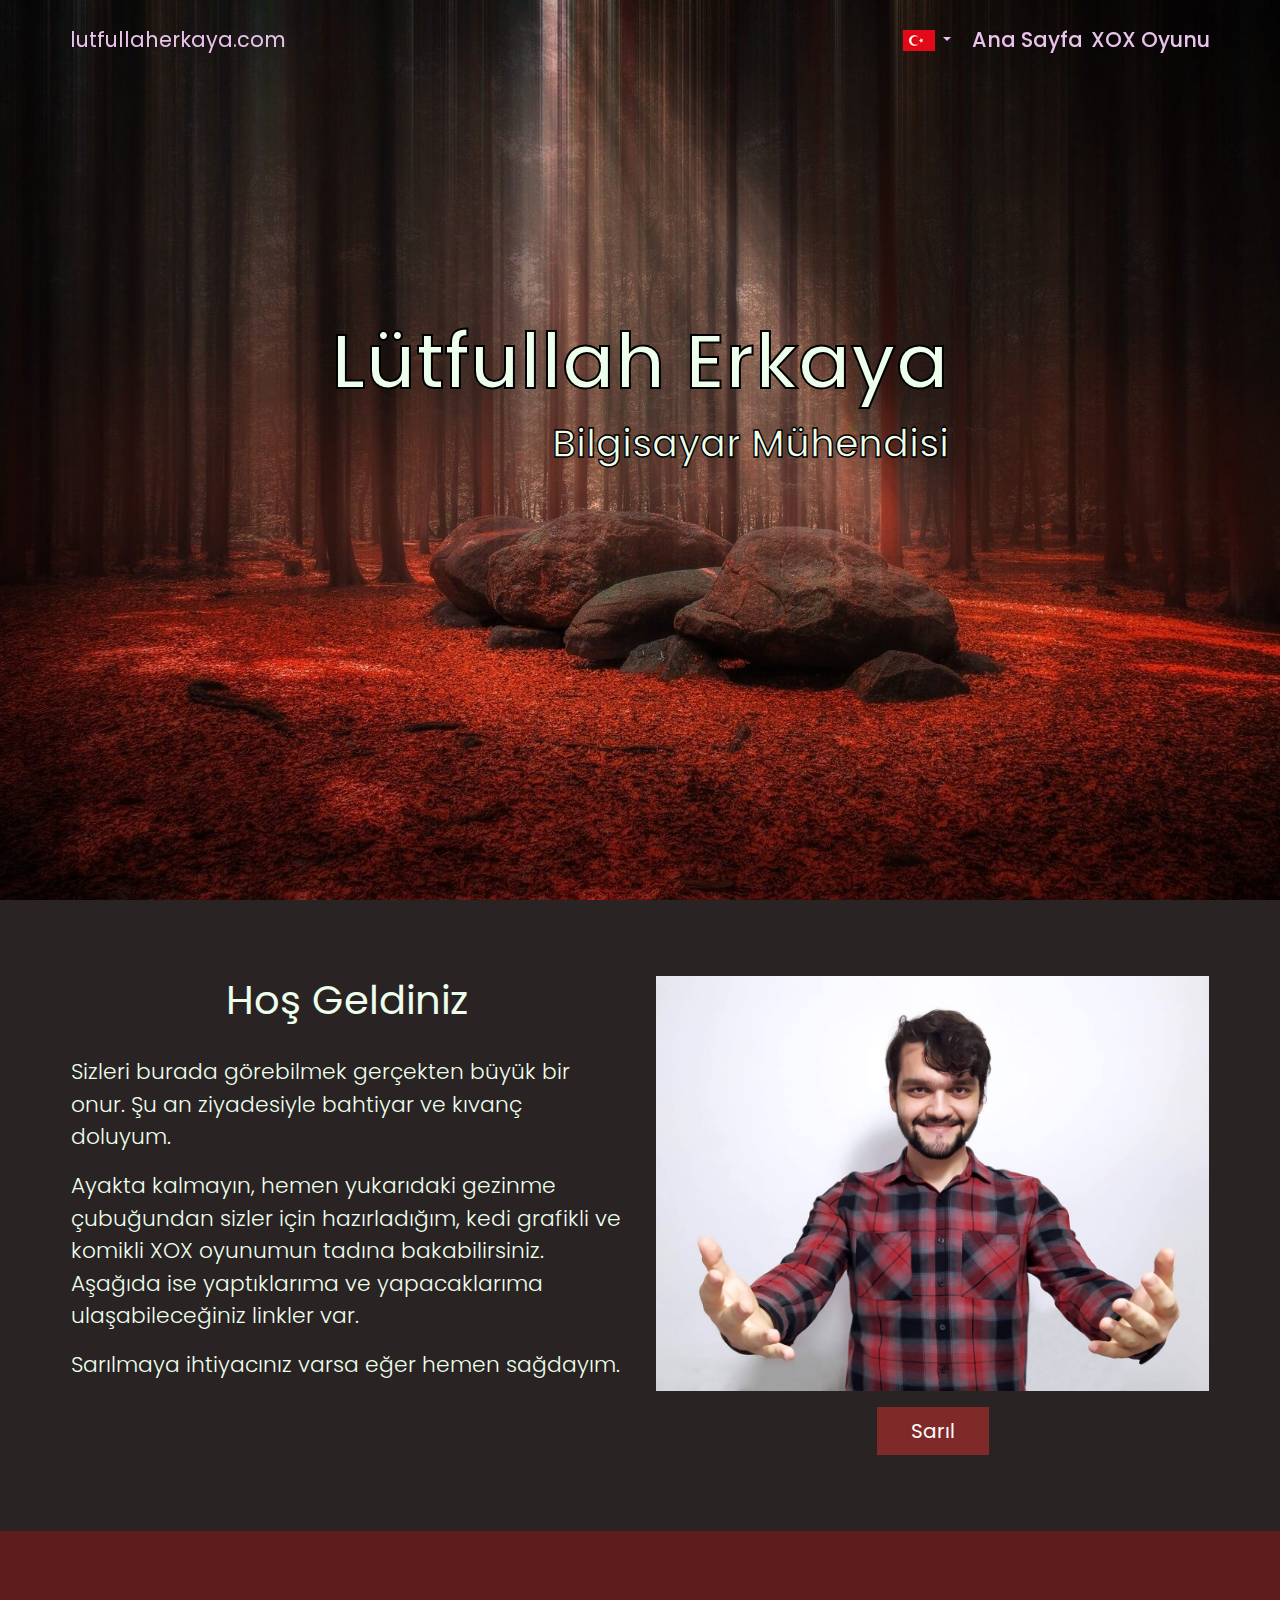
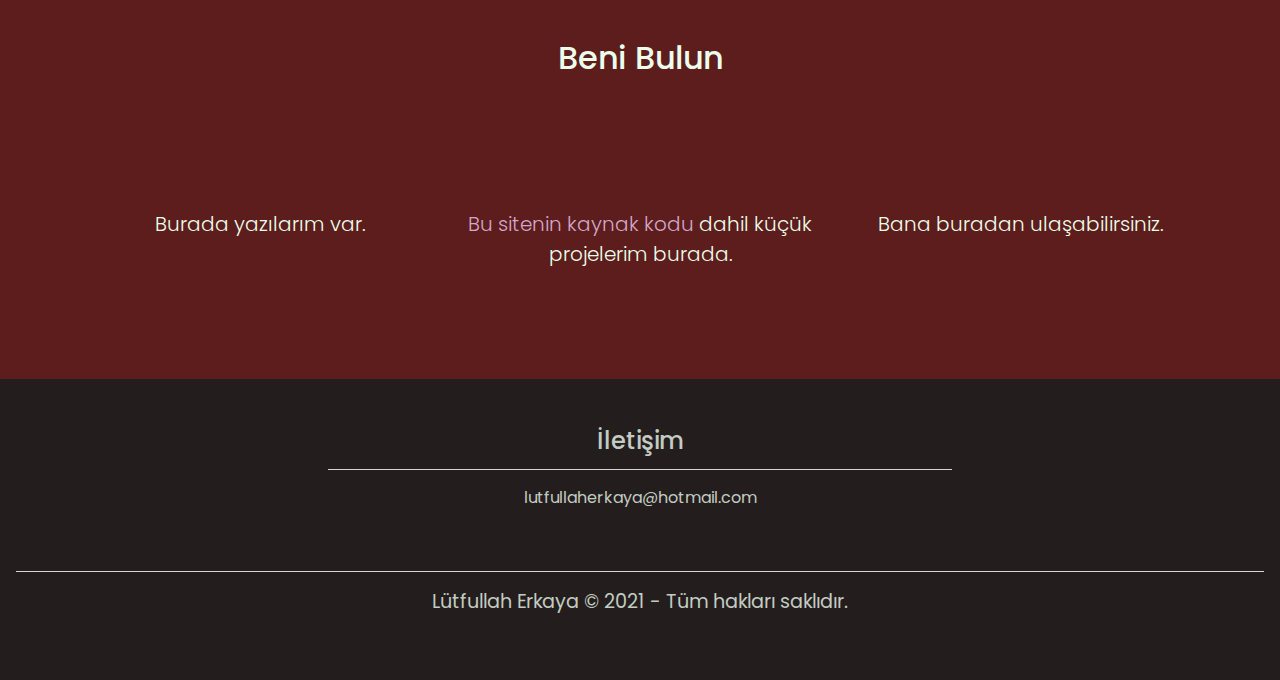
<file: index-eski.html>
<!DOCTYPE html>
<html lang="tr">

<head>
    <meta charset="utf-8">
    <meta content="width=device-width, initial-scale=1" name="viewport">
    <title data-tercume="anasayfatitle">Lütfullah Erkaya | Resmi Site</title>

    <link href="resimler/ikon/apple-touch-icon.png" rel="apple-touch-icon" sizes="180x180">
    <link href="resimler/ikon/favicon-32x32.png" rel="icon" sizes="32x32" type="image/png">
    <link href="resimler/ikon/favicon-16x16.png" rel="icon" sizes="16x16" type="image/png">
    <link href="resimler/ikon/favicon.ico" rel="shortcut icon">
    <meta content="#da532c" name="msapplication-TileColor">
    <meta content="ikon/browserconfig.xml" name="msapplication-config">
    <meta content="#ffffff" name="theme-color">

    <link href="sieses/bootstrap.min.css" rel="stylesheet">
    <script src="cavasikrip/jquery.min.js"></script>
    <script src="cavasikrip/bootstrap.min.js"></script>
    <script src="cavasikrip/fontawesome.js"></script>
    <script src="cavasikrip/sozluk_index.js"></script>
    <script src="cavasikrip/tercume.js"></script>

    <link href="sieses/genelstil.css" rel="stylesheet">
</head>


<body onload="giristeDilAyarla()">
<!-- gezinme çubuğu -->
<div id="gezinme-cubugu-yeri"></div>
<script>
    $(function () {
        $("#gezinme-cubugu-yeri").load("gezinme_cubugu.html");
    });

    window.onscroll = function () {
        scrollFunction()
    };

    function scrollFunction() {
        if (document.body.scrollTop > 300 || document.documentElement.scrollTop > 300) {
            document.getElementById("inen-navbar").style.top = "0";
        } else {
            document.getElementById("inen-navbar").style.top = "-300px";
        }
    }
</script>


<!-- lutfullah erkaya -->
<div class="girisss">
    <div class="container">
        <div class="row justify-content-center">
            <div class="giris-baslik-yazilar">
                <h1 class="" id="giris-baslik-isim">Lütfullah Erkaya</h1>
                <p data-tercume="bil_muh" id="giris-baslik-nam">Bilgisayar Mühendisi</p>
            </div>
        </div>

    </div>
</div>


<!--- yeni hos gelme -->
<div class="container-fluid index-container ">
    <div class="container hos-gelme-yeni px-0">
        <div class="row p">
            <div class="col-md-12 col-lg-6 hos-gelme-yeni-yazilar">
                <h2 data-tercume="hosgeldiniz">Hoş Geldiniz</h2>
                <br>
                <p class="lead" data-tercume="hosgeldiniz_p1">Sizleri burada görebilmek gerçekten büyük bir onur. Şu an
                    ziyadesiyle bahtiyar ve kıvanç doluyum.
                </p>
                <p class="lead" data-tercume="hosgeldiniz_p2">Ayakta kalmayın, hemen yukarıdaki gezinme çubuğundan
                    sizler için hazırladığım, kedi grafikli ve komikli XOX oyunumun tadına bakabilirsiniz. Aşağıda ise
                    yaptıklarıma ve yapacaklarıma ulaşabileceğiniz linkler var.
                </p>
                <p class="lead">
                    <span class="lead" data-tercume="hosgeldiniz_p3" id="le-konum-paragraf">Sarılmaya ihtiyacınız varsa eğer hemen </span><span
                        class="lead" data-tercume="hosgeldiniz_p3_asagi"
                        id="lutfullah-erkaya-konumu-asagi">aşağıdayım.</span><span class="lead"
                                                                                   data-tercume="hosgeldiniz_p3_sag"
                                                                                   id="lutfullah-erkaya-konumu-sag">sağdayım.</span>
                </p>
            </div>
            <div class="col-md-12 col-lg-6 text-center">

                <div class="saril-resimler pb-3">
                    <img alt="sarilirkenki foto" class="sarilirkene" id="sarilirkene" src="resimler/sarilirkene.jpg"/>
                    <img alt="sarilma oncesi foto" class="sarilma-oncesi" id="sarilmaOncesi"
                         src="resimler/sarilma-oncesi.jpg"/>

                </div>

                <div style="position: relative;">

                    <button class="btn btn-lg saril" id="saril-butonu" onclick="sarilmaDurumunuDegistir()"
                            type="button">
                        <span data-tercume="sarilbuton" id="saril-yazisi">Sarıl</span><span class="gizli"
                                                                                            data-tercume="yeterbuton"
                                                                                            id="yeter-yazisi">Yeter</span>
                    </button>
                    <span class="saril-sayisi gizli" id="saril-sayisi"> <span data-tercume="sarilmasayisi">Sarılma sayısı: </span><span
                            id="saril-sayisi-sayi">1</span></span>
                </div>


            </div>
        </div>
    </div>
</div>

<!--- beni bulun -->
<div class="container-fluid text-center pad-60px-top pad-30px-bottom">
    <h2 class="pt-lg-5" data-tercume="benibulun" id="bulbeni">Beni Bulun</h2>
    <div class="container pb-lg-5">
        <div class="row social">
            <div class="col-xs-12 col-sm-6 col-md-4">
                <a class="iletisim-linki" href="https://lutfullaherkaya.medium.com/"><i class="fab fa-medium-m"></i></a>
                <p class="lead" data-tercume="medium">Burada yazılarım var.</p>
            </div>
            <div class="col-xs-12 col-sm-6 col-md-4">
                <a class="iletisim-linki" href="https://github.com/lutfullaherkaya/"><i class="fab fa-github"></i></a>
                <p class="lead"><a class="link-rengi-normallestir"
                                   data-tercume="githublink" href="https://github.com/lutfullaherkaya/lutfullaherkaya.com">Bu sitenin kaynak
                    kodu</a><span data-tercume="github"> dahil küçük projelerim
                                        burada.</span></p>
            </div>
            <div class="col-md-4">

                <a class="iletisim-linki" href="https://www.linkedin.com/in/lutfullaherkaya/"><i
                        class="fab fa-linkedin"></i></a>
                <p class="lead" data-tercume="linkedin">Bana buradan ulaşabilirsiniz.</p>
            </div>
        </div>
    </div>
</div>


<!-- sayfa altligi -->
<div id="sayfa-altligi-yeri"></div>
<script>
    $(function () {
        $("#sayfa-altligi-yeri").load("sayfa_altligi.html");
    });
</script>


</body>

<script>
    let hicSarilmadik = true;
    let sariliyoruz = false;

    function sarilmaDurumunuDegistir() {
        if (sariliyoruz) {
            sariliyoruz = false;

            document.getElementById("sarilmaOncesi").className = "sarilma-oncesi visible";
            document.getElementById("saril-yazisi").className = "";
            document.getElementById("yeter-yazisi").className = "gizli";
        } else {
            sariliyoruz = true;
            if (hicSarilmadik) {
                hicSarilmadik = false;
                document.getElementById("saril-sayisi").className = "saril-sayisi";
            } else {
                document.getElementById("saril-sayisi-sayi").innerHTML =
                    (parseInt(document.getElementById("saril-sayisi-sayi").innerHTML) + 1).toString();
            }

            document.getElementById("sarilmaOncesi").className = "sarilma-oncesi hidden";
            document.getElementById("saril-yazisi").className = "gizli";
            document.getElementById("yeter-yazisi").className = "";

        }
    }

    function leKonumAyari(e) {
        let sagKonum = document.getElementById("lutfullah-erkaya-konumu-sag");
        let asagiKonum = document.getElementById("lutfullah-erkaya-konumu-asagi");
        if (e.matches) {
            sagKonum.className = "lead gizli";
            asagiKonum.className = "lead";
        } else {
            asagiKonum.className = "lead gizli";
            sagKonum.className = "lead";
        }

    }

    const mediaQuery = window.matchMedia("(max-width: 992px)");
    mediaQuery.addEventListener("change", leKonumAyari);
    leKonumAyari(mediaQuery);
</script>


</html>
</file>
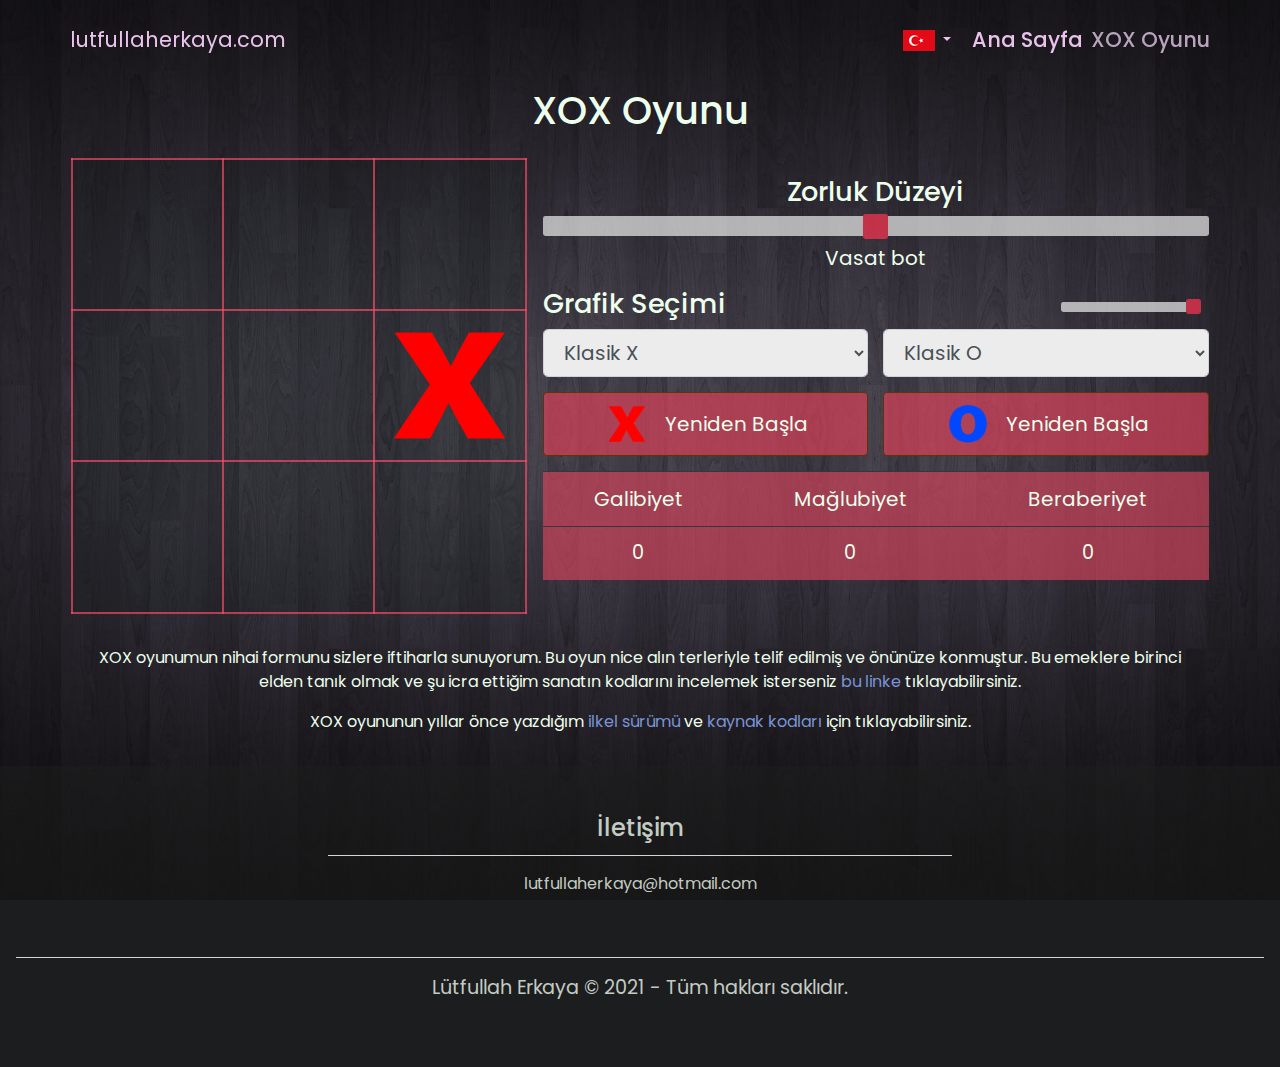
<file: xoxoyunu.html>
<!DOCTYPE html>
<html lang="tr">

<head>
    <meta charset="utf-8">
    <meta content="width=device-width, initial-scale=1" name="viewport">
    <title>Lütfullah Erkaya | XOX</title>

    <link href="resimler/ikon/apple-touch-icon.png" rel="apple-touch-icon" sizes="180x180">
    <link href="resimler/ikon/favicon-32x32.png" rel="icon" sizes="32x32" type="image/png">
    <link href="resimler/ikon/favicon-16x16.png" rel="icon" sizes="16x16" type="image/png">
    <link href="resimler/ikon/favicon.ico" rel="shortcut icon">
    <meta content="#da532c" name="msapplication-TileColor">
    <meta content="ikon/browserconfig.xml" name="msapplication-config">
    <meta content="#ffffff" name="theme-color">

    <link href="sieses/bootstrap.min.css" rel="stylesheet">
    <script src="cavasikrip/jquery.min.js"></script>
    <script src="cavasikrip/bootstrap.min.js"></script>
    <script src="cavasikrip/fontawesome.js"></script>

    <link href="sieses/genelstil.css" rel="stylesheet">
    <link href="sieses/xoxoyunustil.css" rel="stylesheet">
    <script defer src="cavasikrip/xox.js"></script>
    <script src="cavasikrip/sozluk_xoxoyunu.js"></script>
    <script src="cavasikrip/tercume.js"></script>

</head>

<body onload="giristeDilAyarla()">

<!-- gezinme çubuğu -->
<div id="gezinme-cubugu-yeri"></div>
<script>
    $(function () {
        $("#gezinme-cubugu-yeri").load("gezinme_cubugu.html");
    });
</script>


<!--- oyun -->
<div class="container-fluid xoxoyunu-container">
    <div class="container pad-0-bottom pad-0-left pad-0-right pad-0-top">
        <!-- baslik -->
        <div class="text-center hosgeldiniz pt-sm-0 pt-md-2" id="xox-baslik-div">
            <h1 class="xox-yazi " data-tercume="xox_oyunu" id="xox-baslik">XOX Oyunu</h1>
        </div>


        <div class="row justify-content-center">

            <!-- xox tablosu -->
            <div class="col-md-6 col-lg-5 pad-0-right-lg align-self-center" id="xox-tablosu">
                <div class="flash gizli"></div>
                <table class="xox_table" id="xox_table">
                    <tr class="xox_table_row">
                        <td class="xox-table-td"><img alt="xox oyunu hucre resmi" class="hucre bos hucre-animasyon-yok"
                                                      id="00"
                                                      onclick="oyun.oyuncu.tiklama(id)"
                                                      onmouseout="oyun.oyuncu.fareyiCekme(this, id);"
                                                      onmouseover="oyun.oyuncu.fareyiGezdirme(this, id);"
                                                      src="resimler/xoxoyunu/bos.png">
                        </td>
                        <td class="xox-table-td"><img alt="xox oyunu hucre resmi" class="hucre bos hucre-animasyon-yok"
                                                      id="01"
                                                      onclick="oyun.oyuncu.tiklama(id)"
                                                      onmouseout="oyun.oyuncu.fareyiCekme(this, id);"
                                                      onmouseover="oyun.oyuncu.fareyiGezdirme(this, id);"
                                                      src="resimler/xoxoyunu/bos.png">
                        </td>
                        <td class="xox-table-td"><img alt="xox oyunu hucre resmi" class="hucre bos hucre-animasyon-yok"
                                                      id="02"
                                                      onclick="oyun.oyuncu.tiklama(id)"
                                                      onmouseout="oyun.oyuncu.fareyiCekme(this, id);"
                                                      onmouseover="oyun.oyuncu.fareyiGezdirme(this, id);"
                                                      src="resimler/xoxoyunu/bos.png">
                        </td>
                    </tr>
                    <tr class="xox_table_row">
                        <td class="xox-table-td"><img alt="xox oyunu hucre resmi" class="hucre bos hucre-animasyon-yok"
                                                      id="10"
                                                      onclick="oyun.oyuncu.tiklama(id)"
                                                      onmouseout="oyun.oyuncu.fareyiCekme(this, id);"
                                                      onmouseover="oyun.oyuncu.fareyiGezdirme(this, id);"
                                                      src="resimler/xoxoyunu/bos.png">
                        </td>
                        <td class="xox-table-td"><img alt="xox oyunu hucre resmi" class="hucre bos hucre-animasyon-yok"
                                                      id="11"
                                                      onclick="oyun.oyuncu.tiklama(id)"
                                                      onmouseout="oyun.oyuncu.fareyiCekme(this, id);"
                                                      onmouseover="oyun.oyuncu.fareyiGezdirme(this, id);"
                                                      src="resimler/xoxoyunu/bos.png">
                        </td>
                        <td class="xox-table-td"><img alt="xox oyunu hucre resmi" class="hucre bos hucre-animasyon-yok"
                                                      id="12"
                                                      onclick="oyun.oyuncu.tiklama(id)"
                                                      onmouseout="oyun.oyuncu.fareyiCekme(this, id);"
                                                      onmouseover="oyun.oyuncu.fareyiGezdirme(this, id);"
                                                      src="resimler/xoxoyunu/bos.png">
                        </td>
                    </tr>
                    <tr class="xox_table_row">
                        <td class="xox-table-td"><img alt="xox oyunu hucre resmi" class="hucre bos hucre-animasyon-yok"
                                                      id="20"
                                                      onclick="oyun.oyuncu.tiklama(id)"
                                                      onmouseout="oyun.oyuncu.fareyiCekme(this, id);"
                                                      onmouseover="oyun.oyuncu.fareyiGezdirme(this, id);"
                                                      src="resimler/xoxoyunu/bos.png">
                        </td>
                        <td class="xox-table-td"><img alt="xox oyunu hucre resmi" class="hucre bos hucre-animasyon-yok"
                                                      id="21"
                                                      onclick="oyun.oyuncu.tiklama(id)"
                                                      onmouseout="oyun.oyuncu.fareyiCekme(this, id);"
                                                      onmouseover="oyun.oyuncu.fareyiGezdirme(this, id);"
                                                      src="resimler/xoxoyunu/bos.png">
                        </td>
                        <td class="xox-table-td"><img alt="xox oyunu hucre resmi" class="hucre bos hucre-animasyon-yok"
                                                      id="22"
                                                      onclick="oyun.oyuncu.tiklama(id)"
                                                      onmouseout="oyun.oyuncu.fareyiCekme(this, id);"
                                                      onmouseover="oyun.oyuncu.fareyiGezdirme(this, id);"
                                                      src="resimler/xoxoyunu/bos.png">
                        </td>

                    </tr>
                </table>
            </div>


            <!-- Sag panel -->
            <div class="col-md-6 col-lg-7  pl-sm-2 pl-md-0 align-self-center pt-sm-0 pt-md-3" id="xox-dashboard">

                <!-- zorluk duzeyi -->
                <div class="pad-15px-bottom">
                    <div class="text-center"><h4 class="xox-yazi" data-tercume="zorluk_duzeyi">Zorluk Düzeyi</h4></div>
                    <div class="slidecontainer">
                        <input class="slider" id="zorlukDuzeyiRange" max="100" min="0" type="range" value="50">
                    </div>
                    <div class="text-center"><p class="xox-yazi xox-zorluk-yazi m-0" data-tercume="zor40_55"
                                                id="zorlukDuzeyiYazi">Vasat bot</p></div>
                </div>

                <!-- grafik secimi -->
                <div class="pad-15px-bottom">
                    <div class=" xox-yazi grafikle-sesayari">
                        <h4 data-tercume="grafiksecimi" style="align-self: center;">Grafik Seçimi</h4>
                        <span class="ses-ayari pb-1" id="ses-ayari">
                            <i class="fa fa-volume-down mr-2" id="azses"></i>
                            <span class="slidecontainer">
                            <input class="ses-slider slider" id="sesRange" max="1" min="0" step="0.01" type="range"
                                   value="1">
                            </span>
                            <i class="fa fa-volume-up ml-2" id="cokses"></i>
                        </span>
                    </div>
                    <div class="wrapper padding-top-sifir ">
                        <div class="outer">
                            <div class="itemwrapper rightpad">
                                <!-- x grafigi sec -->
                                <select class="form-control form-control-lg" id="grafiklerx" name="grafikler"
                                        onchange="oyun.grafikDegistir('x')">
                                    <option class="xGrafikDegistir" data-tercume="klasikx" value="klasikx">Klasik X
                                    </option>
                                    <option class="xGrafikDegistir" data-tercume="diskokedi" value="diskokedi">Diskocu
                                        Kedi
                                    </option>
                                    <option class="xGrafikDegistir" data-tercume="halaykedi" value="halaykedi">Halay
                                        Çeken Kedi
                                    </option>
                                    <option class="xGrafikDegistir" data-tercume="biyiklikedi" value="biyiklikedi">
                                        Bıyıklı Kedi
                                    </option>
                                    <option class="xGrafikDegistir" data-tercume="aynalikedi" value="aynalikedi">Aynada
                                        Kedi
                                    </option>
                                    <option class="xGrafikDegistir" data-tercume="epilepsikopek" value="epilepsikopek">
                                        Epilepsi Köpek
                                    </option>
                                    <option class="xGrafikDegistir" data-tercume="danscibebek" value="danscibebek">
                                        Dansçı Bebek
                                    </option>
                                    <option class="xGrafikDegistir" data-tercume="mahzunkermit" value="mahzunkermit">
                                        Mahzun Kermit
                                    </option>
                                    <option class="xGrafikDegistir" data-tercume="polatalemdar" value="polatalemdar">
                                        Polat Alemdar
                                    </option>
                                    <option class="xGrafikDegistir" data-tercume="istebu" value="istebu">İşte bu
                                    </option>

                                </select>

                            </div>
                            <div class="itemwrapper leftpad">
                                <!-- o grafigi sec -->
                                <select class="form-control form-control-lg" id="grafiklero" name="grafikler"
                                        onchange="oyun.grafikDegistir('o')">
                                    <option class="oGrafikDegistir" data-tercume="klasiko" value="klasiko">Klasik O
                                    </option>
                                    <option class="oGrafikDegistir" data-tercume="diskokedi" value="diskokedi">Diskocu
                                        Kedi
                                    </option>
                                    <option class="oGrafikDegistir" data-tercume="halaykedi" value="halaykedi">Halay
                                        Çeken Kedi
                                    </option>
                                    <option class="oGrafikDegistir" data-tercume="biyiklikedi" value="biyiklikedi">
                                        Bıyıklı Kedi
                                    </option>
                                    <option class="oGrafikDegistir" data-tercume="aynalikedi" value="aynalikedi">Aynada
                                        Kedi
                                    </option>
                                    <option class="oGrafikDegistir" data-tercume="epilepsikopek" value="epilepsikopek">
                                        Epilepsi Köpek
                                    </option>
                                    <option class="oGrafikDegistir" data-tercume="danscibebek" value="danscibebek">
                                        Dansçı Bebek
                                    </option>
                                    <option class="oGrafikDegistir" data-tercume="mahzunkermit" value="mahzunkermit">
                                        Mahzun Kermit
                                    </option>
                                    <option class="oGrafikDegistir" data-tercume="polatalemdar" value="polatalemdar">
                                        Polat Alemdar
                                    </option>
                                    <option class="oGrafikDegistir" data-tercume="istebu" value="istebu">İşte bu
                                    </option>
                                </select>
                            </div>
                        </div>
                    </div>

                </div>

                <!-- yeniden baslama -->
                <div class="pad-15px-bottom">
                    <div class="wrapper padding-top-sifir">
                        <div class="outer">
                            <div class="itemwrapper rightpad">
                                <button class="btn btn-primary y-basla-btn" onclick="oyun.yenidenBaslat('x');"
                                        type="button">
                                    <div class="row justify-content-center y-basla-yazi-divde-dikortala">
                                        <table class="btn-img-table">
                                            <tr class="xox_table_row">
                                                <td class="btn-img-table-td"><img
                                                        alt="yeniden baslama butonu resmi"
                                                        class="btn-img-hucre btn-img-hucre-dashboard"
                                                        id="tekrarXButon" src="resimler/xoxoyunu/x.png">
                                                </td>
                                            </tr>

                                        </table>
                                        <span class="solpadding08rem xox-buton-yazi" data-tercume="yenidenbasla">Yeniden Başla</span>
                                    </div>

                                </button>

                            </div>
                            <div class="itemwrapper leftpad">
                                <button class="btn btn-primary y-basla-btn" onclick="oyun.yenidenBaslat('o')"
                                        type="button">
                                    <div class="row justify-content-center y-basla-yazi-divde-dikortala">
                                        <table class="btn-img-table">
                                            <tr class="xox_table_row">
                                                <td class="btn-img-table-td"><img
                                                        alt="yeniden baslama butonu resmi"
                                                        class="btn-img-hucre btn-img-hucre-dashboard"
                                                        id="tekrarOButon" src="resimler/xoxoyunu/o.png">
                                                </td>
                                            </tr>

                                        </table>
                                        <span class="solpadding08rem xox-buton-yazi" data-tercume="yenidenbasla">Yeniden Başla</span>
                                    </div>
                                </button>
                            </div>
                        </div>
                    </div>
                </div>


                <!-- skorlar -->
                <table class="table table-dark skor-tablosu" id="skor-buyuk">
                    <tbody>
                    <tr>
                        <td class="skor-yazi text-center xox-yazi" data-tercume="galibiyet">Galibiyet</td>
                        <td class="skor-yazi text-center xox-yazi" data-tercume="maglubiyet">Mağlubiyet</td>
                        <td class="skor-yazi text-center xox-yazi" data-tercume="beraberiyet">Beraberiyet</td>
                    </tr>
                    <tr>
                        <td class="skor-sayi text-center xox-yazi" id="skorGalibiyet">0</td>
                        <td class="skor-sayi text-center xox-yazi" id="skorMaglubiyet">0</td>
                        <td class="skor-sayi text-center xox-yazi" id="skorBeraberiyet">0</td>
                    </tr>
                    </tbody>
                </table>
                <table class="table table-dark skor-tablosu" id="skor-kucuk">
                    <tbody>
                    <tr>
                        <td class="skor-yazi text-center xox-yazi" data-tercume="galibiyet">Galibiyet</td>
                        <td class="skor-sayi text-center xox-yazi" id="skorGalibiyetKucuk">0</td>
                    </tr>
                    <tr>
                        <td class="skor-yazi text-center xox-yazi" data-tercume="maglubiyet">Mağlubiyet</td>
                        <td class="skor-sayi text-center xox-yazi" id="skorMaglubiyetKucuk">0</td>
                    </tr>
                    <tr>
                        <td class="skor-yazi text-center xox-yazi" data-tercume="beraberiyet">Beraberiyet</td>
                        <td class="skor-sayi text-center xox-yazi" id="skorBeraberiyetKucuk">0</td>
                    </tr>
                    </tbody>
                </table>
            </div>

        </div>
        <div class="col-12 text-center">
            <p><span data-tercume="sunus">XOX oyunumun nihai formunu sizlere iftiharla sunuyorum. Bu oyun nice alın terleriyle telif edilmiş ve önünüze konmuştur. Bu emeklere birinci elden tanık olmak ve şu icra ettiğim sanatın kodlarını incelemek isterseniz </span><a
                    class="xox-linkler" href="https://github.com/lutfullaherkaya/lutfullaherkaya.com"><span
                    data-tercume="bulinke">bu linke</span></a> <span
                    data-tercume="tiklayabilirsiniz">tıklayabilirsiniz.</span></p>
            <p><span data-tercume="yillaronce">XOX oyununun yıllar önce yazdığım </span><a class="xox-linkler"
                                                                                           data-tercume="ilkelsurum"
                                                                                           href="http://xoxoyunu.getenjoyment.net">ilkel
                sürümü</a><span data-tercume="ve"> ve </span><a
                    class="xox-linkler" data-tercume="kaynakkodlari"
                    href="https://github.com/lutfullaherkaya/xox-oyunu">kaynak kodları</a> <span
                    data-tercume="icintiklayabilirsiniz"> için tıklayabilirsiniz.</span>
            </p>
        </div>


    </div>

</div>


<!-- sayfa altligi -->
<div id="sayfa-altligi-yeri"></div>
<script>
    $(function () {
        $("#sayfa-altligi-yeri").load("sayfa_altligi.html");
    });
</script>

<!-- oyun bitis ekrani -->

<div class="winning-message" id="winningMessage">
    <div data-tercume="berabere" id="oyun-bitme-mesaji"></div>
    <div class="oyunbitmeekranibutonlar pad-30px-top" id="wrapper">
        <div class="outer">
            <div class="itemwrapper rightpad pl-3">
                <button class="btn btn-primary y-basla-btn" onclick="oyun.yenidenBaslat('x');" type="button">
                    <div class="row justify-content-center y-basla-yazi-divde-dikortala">
                        <table class="btn-img-table">
                            <tr class="xox_table_row">
                                <td class="btn-img-table-td"><img alt="yeniden baslama butonu resmi"
                                                                  class="btn-img-hucre" id="oyunBitisXButon"
                                                                  src="resimler/xoxoyunu/x.png"></td>
                            </tr>

                        </table>
                        <span class="solpadding08rem xox-buton-yazi" data-tercume="yenidenbasla">Yeniden Başla</span>
                    </div>

                </button>

            </div>
            <div class="itemwrapper leftpad pr-3">
                <button class="btn btn-primary y-basla-btn" onclick="oyun.yenidenBaslat('o')" type="button">
                    <div class="row justify-content-center y-basla-yazi-divde-dikortala">
                        <table class="btn-img-table">
                            <tr class="xox_table_row">
                                <td class="btn-img-table-td"><img alt="yeniden baslama butonu resmi"
                                                                  class="btn-img-hucre" id="oyunBitisOButon"
                                                                  src="resimler/xoxoyunu/o.png"></td>
                            </tr>

                        </table>
                        <span class="solpadding08rem xox-buton-yazi" data-tercume="yenidenbasla">Yeniden Başla</span>
                    </div>
                </button>
            </div>
        </div>
    </div>
</div>

</body>
</html>
</file>
<file: sieses/genelstil.css>
@import url('https://fonts.googleapis.com/css?family=Poppins:400,500,700');
@import url('https://fonts.googleapis.com/css2?family=Yanone+Kaffeesatz:wght@200;300;400;500;600;700&display=swap');

:root {
  --kenar-rengi: #fff9ef;

  --arkaplan-rengi: #4e4b4b;
  --konteynir-rengi: #252524ea;

  --giris-yazi-rengi: #EDFFEC;

  --yazi-rengi: #EDFFEC;
  --logo-ve-navbar-yazi-rengi: #eac2ec;
  
  --inen-navbar-rengi: #7f2928fb;

  --navbar-active-rengi: #b9a4bd;

  --sosyal-ikon-rengi: rgba(233, 195, 235, 0.85);

  --footer-arkaplan:#1f1f1dea;
  --footer-yazi-rengi: #c3ccc2;

  --saril-buton-rengi: #7f2928;
  --saril-buton-koyu: #5c1d1c;
  /*
  --kenar-rengi: #fff9ef;
  --arkaplan-rengi: #4e4b4b;
  --konteynir-rengi: #fff9ef;
  --yazi-rengi: #653206;

  --giris-plan:  #FFEFAE;
  --gezinme-cubugu-rengi: #FFEFAE;

  --footer-arkaplan: rgb(65, 32, 6);
  */
}


.gizli {
  display: none;
}

.pad-60px-top {
  padding-top: 60px !important;
}
.pad-60px-bottom {
  padding-bottom: 60px !important;
}
.pad-60px-left {
  padding-left: 60px !important;
}
.pad-60px-right {
  padding-right: 60px !important;
}
.pad-30px-top {
  padding-top: 30px !important;
}
.pad-30px-bottom {
  padding-bottom: 30px !important;
}
.pad-30px-left {
  padding-left: 30px !important;
}
.pad-30px-right {
  padding-right: 30px !important;
}
.pad-15px-top {
  padding-top: 15px !important;
}
.pad-15px-bottom {
  padding-bottom: 15px !important;
}
.pad-15px-left {
  padding-left: 15px !important;
}
.pad-15px-right {
  padding-right: 15px !important;
}
.pad-0-top {
  padding-top: 0 !important;
}
.pad-0-bottom {
  padding-bottom: 0 !important;
}
.pad-0-left {
  padding-left: 0 !important;
}
.pad-0-right {
  padding-right: 0 !important;
}
.pad-0-imp {
  padding: 0 !important;
}
.mar-0-imp {
  margin: 0 !important;
}

.dil-indiricisi {
  color: var(--logo-ve-navbar-yazi-rengi);
}



.nav-link, .logo {
  color: var(--logo-ve-navbar-yazi-rengi) !important;
}

.active {
  color: var(--navbar-active-rengi) !important;
}

.gizli {
  display: none;
}

.link-rengi-normallestir, .link-rengi-normallestir:hover, .link-rengi-normallestir:focus, .link-rengi-normallestir:active {
  color: var(--sosyal-ikon-rengi);
}

html, body {
  height: 100%;
  width: 100%;

  font-family: "Poppins", sans-serif;

  color: var(--yazi-rengi);

}
body {
  background-color: #5c1d1c;
  background-image: url("../resimler/wallhaven-4ylxyg.jpg");
  background-attachment: fixed;
  background-position: center;
  background-repeat: no-repeat;
  background-size: cover;
  
}
.girisss {
  height: calc(100vh - 80px);

}


.stroke-yok {
  -webkit-text-stroke-width: 0 !important;
}



.saril-resimler {
  position: relative;
  top: 0;
  left: 0;
}

.visible {
  visibility: visible;
  opacity: 1;
  transition: opacity 1s linear;
}
.hidden {
  visibility: hidden;
  opacity: 0;
  transition: visibility 0s 1s, opacity 1s linear;
}

.sarilma-oncesi {
  position: absolute;
  top: 0;
  left: 0;
  width: 100%;

}
.sarilirkene {
  position: relative;
  top: 0;
  left: 0;
  width: 100%;
}

.saril {
  border-radius: 0;
  background-color: var(--saril-buton-rengi);
  color: #FDFDFD;
  width: 7rem;
}
.saril:hover {
  background-color: var(--saril-buton-koyu);
}

.saril:focus {
  outline: none !important;
  box-shadow: none;
}

.saril-sayisi {
  margin: 0;
  position: absolute;
  top: 50%;
  -ms-transform: translateY(-50%);
  transform: translateY(-50%);
  padding-left: 10px;
}



.transparan-siyah-arka {
  background-color: rgba(39, 133, 63, 0.5);
}

.parallax {
  /* The image used */
  /* Set a specific height */
  background-image: url("../resimler/wallhaven-4gw97n.jpg");
  /* Create the parallax scrolling effect */
  background-attachment: fixed;
  background-position: center;
  background-repeat: no-repeat;
  background-size: cover;
}

.giris-baslik-yazilar {
  color: var(--giris-yazi-rengi);
}

.giris-baslik-yazilar p {
  -webkit-text-stroke-width: 1.4px;
  -webkit-text-stroke-color: black;
}

.giris-baslik-yazilar h1 {
  -webkit-text-stroke-width: 2px;
  -webkit-text-stroke-color: black;
}

.index-container, .yazilar-container {
  background-color: var(--konteynir-rengi);
  /*outline: 1px solid var(--kenar-rengi);*/
}

.asagi-padding-5-2 {
  padding-bottom: 5rem;
}

.yukari-padding-5-2, .yukari-padding-5 {
  padding-top: 5rem;
}

.yukari-padding-4 {
  padding-top: 4rem;
}
.asagi-padding-18 {
  padding-bottom: 1.8rem;
}


.navbar {
  height: 80px;
  /*outline: 1px solid var(--kenar-rengi);*/
}

.nav-link {
  font-size: 1.3rem;
  font-weight: 500;
  white-space: nowrap;
  padding-right: 0 !important;
  padding-left: 0.5rem;
}


.logo {
  font-size: 1.3rem;
  padding-left: 1rem;
}


.navbar-rengi {
  background-color: rgba(0, 0, 0, 0) !important;
}


#komik-video-butonu, #rastgele-video {
  margin: 0 auto;
  display: block;
}



.padding {
  padding-bottom: 2rem;
}


.iletisim-linki {
  font-size: 4.5em;
  padding: 3rem;

}

.socialresim-div {
  display: inline-block;
}

.fa-medium-m {
  color: var(--sosyal-ikon-rengi);
}

.fa-linkedin {
  color: var(--sosyal-ikon-rengi);
}

.fa-github {
  color: var(--sosyal-ikon-rengi);
}

.fa-linkedin:hover, .fa-github:hover, .fa-medium-m:hover {
  color: #d5d5d5;
}

.iletisim-linki:hover {
  color: #d5d5d5;
}

footer {
  background-color: var(--footer-arkaplan);
  color: var(--footer-yazi-rengi);
  padding-top: 2rem;
}

hr {
  border-top: 1px solid #d5d5d5;
}

hr.light {
  border-top: 1px solid #d5d5d5;
  width: 50%;
  margin-top: .8rem;
  margin-bottom: 1rem;
}

footer a {
  color: #d5d5d5;
}

hr.light-100 {
  border-top: 1px solid #d5d5d5;
  width: 100%;
  margin-top: .8rem;
  margin-bottom: 1rem;
}

.telif {
  font-size: 1.2em;
}



.giris-baslik-yazilar p, .giris-baslik-yazilar h1 {
  text-align: right;
  font-weight: 450;

}
.giris-baslik-yazilar h1 {
  font-size: 6vw;
}
.giris-baslik-yazilar p {
  font-size: 3vw;
}

.giris-baslik-yazilar {
  position: absolute;
  top: 35%;
}

.inlayn {
  display: inline-block;
}

.hos-gelme-yeni {
  padding-top: 60px;
  padding-bottom: 60px;
}

.hos-gelme-yeni h2 {
  font-weight:normal;
  font-size: 2.5rem;
  text-align: center;
}
.hos-gelme-yeni p, #lutfullah-erkaya-konumu-sag, #lutfullah-erkaya-konumu-asagi, #le-konum-paragraf {
  font-size: 1.36rem;
}


figure {
  position: relative;
  width: 100%;
  height: 60%;
  margin: 0!important;
}
.fixed-wrap {
  clip: rect(0, auto, auto, 0);
  position: absolute;
  top: 0;
  left: 0;
  width: 100%;
  height: 100%;
}
#fixed {
  background-image: url('../resimler/wallhaven-4ylxyg.jpg');
  position: fixed;
  display: block;
  top: 0;
  left: 0;
  width: 100%;
  height: 100%;
  background-size: cover;
  background-position: center center;
  -webkit-transform: translateZ(0);
          transform: translateZ(0);
  will-change: transform;
}


#inen-navbar {
  background-color: var(--inen-navbar-rengi) !important; /* Black background color */
  position: fixed; /* Make it stick/fixed */
  top: -100px; /* Hide the navbar 50 px outside of the top view */
  width: 100%; /* Full width */
  transition: top 0.8s; /* Transition effect when sliding down (and up) */
}




/* farkli cihaz boylarinda farkli boyutta divler elde etmek icin*/

/*---Media Queries --*/
@media (max-width: 1200px) {
  .hos-gelme-yeni h2 {
    font-size: 2.3rem;
  }
  .hos-gelme-yeni p, #lutfullah-erkaya-konumu-sag, #lutfullah-erkaya-konumu-asagi, #le-konum-paragraf {
    font-size: 1.13rem;
  }
}

@media (max-width: 992px) {
  .hos-gelme-yeni {
    text-align: center;
  }

  .hos-gelme-yeni p, #lutfullah-erkaya-konumu-sag, #lutfullah-erkaya-konumu-asagi, #le-konum-paragraf {
    font-size: 1.5rem;
  }
  .giris-isim h1 {
    font-size: 8vw ;
  }
  .giris-isim p {
    font-size: 4vw;
  }
  .giris-baslik-yazilar h1 {
    font-size: 9vw;
  }
  .giris-baslik-yazilar p {
    font-size: 4.5vw;
  }

}

@media (max-width: 768px) {

  .display-4 {
    font-size: 200%;
  }
  .girisss {
    height: 50vh;
  
  }
  .giris-isim {
    height:12vh;
  }
  .giris-arkaplan {
    height:12vh;
  }
  .giris-baslik-yazilar {
    position: absolute;
    top: 25%;
  }
  .giris-baslik-yazilar h1 {
    font-size: 10vw;
    
  }
  .giris-baslik-yazilar p {
    font-size: 6vw;
    
  }

  .hos-gelme-yeni {
    padding-top: 15px;
    padding-bottom: 15px;
    text-align: center;
  }
  .hos-gelme-yeni p, #lutfullah-erkaya-konumu-sag, #lutfullah-erkaya-konumu-asagi, #le-konum-paragraf {
    font-size: 1.3rem;
  }
}

@media (max-width: 576px) {
  .logo, .nav-link {
    font-family: 'Yanone Kaffeesatz', sans-serif;
    margin-top: 4px !important;
  }
  .dil-indiricisi {
    font-size: 0.7rem;
  }
  .bayrakk {
    width: 19px;
    height: 12px;
  }
  footer h4 {
    font-size: 25px !important;
  }
  footer p {
    font-size: 16px !important;
  }


  #saril-sayisi {
    font-size: 15px;
  }

  .display-4 {
    font-size: 160%;
  }
  .logo, .nav-link {
    font-size: 4.5vw;
  }
  .asagi-padding-5-2 {
    padding-bottom: 1.3rem;
  }
  .yukari-padding-5-2 {
    padding-top: 1.3rem;
  }
  .navbar {
    height: 65px;
  }
  .giris-baslik-yazilar p {
    -webkit-text-stroke-width: 1px;
    -webkit-text-stroke-color: black;
  }
  
  .giris-baslik-yazilar h1 {
    -webkit-text-stroke-width: 1.4px;
    -webkit-text-stroke-color: black;
  }

}
@media (max-width: 400px) {
  .social p {
    font-size: 16px;
  }
  #bulbeni {
    font-size: 25px;
  }
  .iletisim-linki {
    font-size: 22vw;
  }
  .hos-gelme-yeni h2 {
    font-size: 25px;
  }
  .hos-gelme-yeni p, #lutfullah-erkaya-konumu-sag, #lutfullah-erkaya-konumu-asagi, #le-konum-paragraf {
    font-size: 16px;
  }

  .giris-baslik-yazilar p {
    -webkit-text-stroke-width: 0.5px;
    -webkit-text-stroke-color: black;
  }
  
  .giris-baslik-yazilar h1 {
    -webkit-text-stroke-width: 1px;
    -webkit-text-stroke-color: black;
  }
  .navbar {
    height: 53px;
  }
}

@media (max-width: 360px) {
  .nav-link {
    white-space: normal ;
  }

}
@media (max-width: 280px) {
  .nav-link {
    white-space: normal ;
  }
  
}

/*--- Bootstrap Padding Fix --*/
[class*="col-"] {
  padding: 1rem;
}

/*
Extra small (xs) devices (portrait phones, less than 576px)
No media query since this is the default in Bootstrap

Small (sm) devices (landscape phones, 576px and up)
@media (min-width: 576px) { ... }

Medium (md) devices (tablets, 768px and up)
@media (min-width: 768px) { ... }

Large (lg) devices (desktops, 992px and up)
@media (min-width: 992px) { ... }

Extra (xl) large devices (large desktops, 1200px and up)
@media (min-width: 1200px) { ... }
*/
</file>
<file: sieses/xoxoyunustil.css>
:root {
    --xox-tablo-rengi: rgba(18, 30, 24, 0.11);
    --xox-tablo-kenar-rengi: rgba(255, 77, 107, 0.65);
    --slider-rengi: #ff3451;
    --slider-ve-form-arkaplan: #ececec;

    --buton-rengi: rgba(230, 68, 93, 0.65);
    --tablo-rengi: rgba(221, 68, 95, 0.63);
    --buton-koyu: rgba(207, 62, 89, 0.75);
    --link-rengi: rgb(122, 148, 215);
    --yazi-renk: #EDFFEC;
    --buton-yazi-renk: #EDFFEC;

    --footer-arkaplan-renk: rgba(31, 31, 29, 0.49);
    --footer-yazi-renk: #c3ccc2;

    /*--navbar-rengi: #b13b3b;*/


}





body {
    background-color: rgb(27, 29, 35);
    background-image: url("../resimler/wallhaven-4gw97n.jpg");

}

footer {
    background-color: var(--footer-arkaplan-renk);
    color: var(--footer-yazi-renk);
    padding-top: 2rem;
}

@font-face {
    font-family: 'OptimusPrincepsSemiBold';
    src: url('../yazitipleri/optimusprincepssemibold.eot');
    src: url('../yazitipleri/optimusprincepssemibold.eot?#iefix') format('embedded-opentype'),
    url('../yazitipleri/optimusprincepssemibold.ttf') format('truetype');
}
#oyun-bitme-mesaji {
    font-family: 'OptimusPrincepsSemiBold',sans-serif;
}


.xox-yazi {
    color: var(--yazi-renk);
}

.xox-linkler, .xox-linkler:hover, .xox-linkler:focus, .xox-linkler:active {
    color: var(--link-rengi);
}

.xox-buton-yazi {
    color: var(--buton-yazi-renk);
    font-size: 1.3rem;
}



.btn-primary {
    background-color: var(--buton-rengi);
    border: 1px solid #653206;
}

.btn-primary:hover {
    background-color: var(--buton-koyu);
    border: 1px solid #653206;
}
.btn-primary:active {
    background-color: var(--buton-koyu) !important;
    border: 1px solid #653206 !important;
}

.btn-primary:focus {
    outline: none !important;
    box-shadow: none !important;
}




.hucre-animasyon {
    animation: fadeInAnimation ease 1s;
    animation-iteration-count: 1;
    animation-fill-mode: forwards;
}

.hucre.dolu {
    cursor: not-allowed;
}

.hucre.bos {
    opacity: 0.4;
    filter: blur(4px);
}


.hucre {
    max-width: min(100%, 256px);
    object-fit: cover;
    width: 100%;
    height: 100%;
}

.xox_table, .xox_table td, .xox_table th {
    border: 2px solid #ddd;
    text-align: left;
    background-color: var(--xox-tablo-rengi);
}

.xox_table table {
    border-collapse: collapse;
}

.xox_table td, .xox_table tr, .xox_table th {
    border-color: var(--xox-tablo-kenar-rengi);
}




.xox_table {
    width: 100%;

}

.xox-table-td {
    width: 33.3333%;
    position: relative;
}


.xox-table-td:after {
    content: '';
    display: block;
    margin-top: 100%;
}

.hucre {
    position: absolute;
    top: 0;
    bottom: 0;
    left: 0;
    right: 0;
    cursor: pointer;
}




.solpadding08rem {
    padding-left: 0.8rem;
}

.y-basla-yazi-divde-dikortala {
    line-height: 50px;
}

.btn-img-table {
    width: 50px;
}

.btn-img-table-td {
    width: 33.333%;
    position: relative;
}

.btn-img-table-td:after {
    content: '';
    display: block;
    margin-top: 100%;
}

.btn-img-hucre {
    object-fit: cover;
    width: 100%;
    height: 100%;
    position: absolute;
    top: 0;
    bottom: 0;
    left: 0;
    right: 0;
    border-radius: 50%;

}

#skor-kucuk {
    display: none;
}

.winning-message {
    display: none;

    width:      100%;
    height:     100%; 
    z-index:    9999;
    top:        0; 
    left:       0; 
    position:   fixed;

    background-color: rgba(0, 0, 0, .9);
    justify-content: center;
    align-items: center;
    color: white;
    font-size: 5rem;
    flex-direction: column;


}

/*
.winning-message button {
    font-size: 3rem;
    background-color: white;
    border: 1px solid black;
    padding: .25em .5em;
    cursor: pointer;
}

.winning-message button:hover {
    background-color: black;
    color: white;
    border-color: white;
}*/

.winning-message.show {
    display: flex;
}

.slidecontainer {
    width: 100%;
    /* Width of the outside container */
}

.form-control {
    background-color: var(--slider-ve-form-arkaplan);
}

/* The slider itself */

.slider {
    -webkit-appearance: none;
    /* Override default CSS styles */
    appearance: none;
    width: 100%;
    /* Full-width */
    height: 20px;
    /* Specified height */
    background: var(--slider-ve-form-arkaplan);
    /* Grey background */
    outline: none;
    /* Remove outline */
    opacity: 0.7;
    /* Set transparency (for mouse-over effects on hover) */
    -webkit-transition: .2s;
    /* 0.2 seconds transition on hover */
    transition: opacity .2s;
    border-radius: .15rem;
}

/* Mouse-over effects */

.slider:hover {
    opacity: 1;
    /* Fully shown on mouse-over */
}

/* The slider handle (use -webkit- (Chrome, Opera, Safari, Edge) and -moz- (Firefox) to override default look) */
.slider::-webkit-slider-thumb {
    -webkit-appearance: none;
    /* Override default look */
    appearance: none;
    width: 25px;
    /* Set a specific slider handle width */
    height: 25px;
    /* Slider handle height */
    background: var(--slider-rengi);
    /* Green background */
    cursor: pointer;
    /* Cursor on hover */
    border-radius: .15rem;

}

.slider::-moz-range-thumb {
    width: 25px;
    /* Set a specific slider handle width */
    height: 25px;
    /* Slider handle height */
    background: var(--slider-rengi);
    /* Green background */
    cursor: pointer;
    /* Cursor on hover */
    border-radius: .15rem;

}
.ses-slider {
    height: 10px;
}
.ses-slider::-webkit-slider-thumb {
    width: 15px;
    /* Set a specific slider handle width */
    height: 15px;
    /* Slider handle height */
    background: var(--slider-rengi);
    /* Green background */
    cursor: pointer;
    /* Cursor on hover */
}

.ses-slider::-moz-range-thumb {
    width: 15px;
    /* Set a specific slider handle width */
    height: 15px;
    /* Slider handle height */
    background: var(--slider-rengi);
    /* Green background */
    cursor: pointer;
    /* Cursor on hover */
}

.flash{
    width: calc(100% - 32px);
    height: calc(100% - 32px);
    position: absolute;
    top: 16px;
    left: 16px;
    z-index: 9;
    background-color:#fff;
}


.zorluk {
    font-size: 200%;
}

.y-basla-btn {
    width: 100%;
    white-space: normal;
}

.wrapper {
    padding-top: 1rem;
}

.outer {
    display: table;
    width: 100%;
    table-layout: fixed;
}

.itemwrapper, .itemwrappergrafiksag, .itemwrappergrafiksol {
    display: table-cell;
    vertical-align: top;
    width: 100%;
}

.leftpad {
    padding-left: 7.5px;
}

.rightpad {
    padding-right: 7.5px;
}

.y-basla-img {
    max-width: 20%;
    height: auto;
}

.delete-left-pad {
    padding-left: 0;
}

.uppad {
    padding-top: 2rem;
}

.skor-yazi, .skor-sayi {
    font-size: 120%;
}

.oyunbitmeekranibutonlar {
    width: 32rem;
}

.skor-tablosu {
    background-color: var(--tablo-rengi);
}

.top-margin {
    margin-top: 1rem;
}

.winning-message {
    animation: fadeInAnimation ease 3s;
    animation-iteration-count: 1;
    animation-fill-mode: forwards;
}



.salla {
    /* Start the shake animation and make the animation last for 0.5 seconds */
    animation: shake 0.4s;

    /* When the animation is finished, start again */
    animation-iteration-count: infinite;
}
@keyframes shake {
    0% { transform: translate(1px, 1px) rotate(0deg); }
    10% { transform: translate(-1px, -2px) rotate(-1deg); }
    20% { transform: translate(-3px, 0px) rotate(1deg); }
    30% { transform: translate(3px, 2px) rotate(0deg); }
    40% { transform: translate(1px, -1px) rotate(1deg); }
    50% { transform: translate(-1px, 2px) rotate(-1deg); }
    60% { transform: translate(-3px, 1px) rotate(0deg); }
    70% { transform: translate(3px, 1px) rotate(-1deg); }
    80% { transform: translate(-1px, -1px) rotate(1deg); }
    90% { transform: translate(1px, 2px) rotate(0deg); }
    100% { transform: translate(1px, -2px) rotate(-1deg); }
}


@keyframes fadeInAnimation {
    0% {
        opacity: 0;
    }
    100% {
        opacity: 1;
    }
}

.oldun {
    color: #ff0000;
    font-weight: 400;
    font-size: min(15vw, 7rem);
    animation: fade-in 10s linear, text-zoom 5s linear;
}
@keyframes fade-in {
    0% { opacity: 0; }
    25% { opacity: 1; }
    100% { opacity: 1; }
}

@keyframes text-zoom {
    0% { font-size: min(7.5vw, 3.5rem); }
    100% { font-size: min(15vw, 7rem); }
}
.padding-top-sifir {
    padding-top: 0;
}

.grafikle-sesayari {
    display: flex;
    justify-content: space-between;
}
.ses-ayari {
    display: flex;
    justify-content: center;
    align-content: center;
    flex-direction: row;
    align-self: center;

}

.fa-volume-down, .fa-volume-up {
    font-size: 1.2rem;
    align-self: center;
}
.slidecontainer {
    align-self: center;
}




/* farkli cihaz boylarinda farkli boyutta divler elde etmek icin*/

/*---Media Queries --*/
@media (min-width: 1200px) {
    #xox-baslik {
        font-size: 2.4rem;
    }
    #xox-dashboard h4 {
        font-size: 1.7rem;
    }
    #xox-dashboard p {
        font-size: 1.25rem;
    }
    .ses-slider {
        width: 140px;
    }
    .fa-volume-down, .fa-volume-up {
        font-size: 20px;
    }
    .xox-buton-yazi {
        font-size: 1.25rem;
    }
    .skor-yazi {
        font-size: 1.25rem;
    }

}


@media (max-width: 1200px) {
    .zorluk {
        font-size: 180%;
    }
}

@media (max-width: 992px) {
    .xox-display-4 {
        font-size: 250%;
    }
    .zorluk {
        font-size: 150%;
    }
    .skor-yazi {
        font-size: 78%;
    }
    .skor-sayi {
        font-size: 95%;
    }
    .solpadding08rem {
        padding-left: 0.4rem;
    }
    .xox-buton-yazi {
        font-size: 1rem;
    }

    .y-basla-yazi-divde-dikortala {
        line-height: 35px;
    }
    .btn-img-table {
        width: 35px;
    }

    .itemwrappergrafiksol {
        display: block;
        padding-right: 0;
        padding-bottom: 1rem;
    }
    .itemwrappergrafiksag {
        display: block;
        padding-left: 0;
    }
    .form-control-lg {
        font-size: 1rem !important;
    }
    .ses-slider {
        width: 108px;
    }
}

@media (max-width: 768px) {
    .xox-padding-silme {
        padding-right: 1rem;
    }
    .skor-yazi {
        font-size: 100%;
    }
    .solpadding08rem {
        padding-left: 0.8rem;
    }
    .oyunbitmeekranibutonlar {
        width: 100%;
    }
    .itemwrappergrafiksol {
        display: table-cell;
        vertical-align: top;
        width: 100%;
        padding-right: 0.5rem;
    }
    .itemwrappergrafiksag {
        display: table-cell;
        vertical-align: top;
        width: 100%;
        padding-left: 0.5rem;
    }
    .form-control-lg {
        font-size: 1.25rem !important;
    }

}

@media (max-width: 576px) {
    #xox-baslik {
        font-size: 8vw;
        padding-top: 10px;
    }
    #xox-dashboard h4 {
        font-size: 6vw;
    }
    #xox-dashboard p {
        font-size: 5vw;
    }
    .ses-slider {
        width: 23vw;
    }
    .fa-volume-down, .fa-volume-up {
        font-size: 3.8vw;
    }
    .xox-buton-yazi {
        font-size: 3.4vw;
    }

    .y-basla-yazi-divde-dikortala {
        line-height: 7vw;
    }
    .btn-img-table {
        width: 7vw;
    }

    .zorluk {
        font-size: 120%;
    }

    .winning-message {
        font-size: 3rem;
    }
    /*
      .winning-message button {
          font-size: 2rem;
      }*/
    .skor-yazi {
        font-size: 85%;
    }
    

}

@media (max-width: 390px) {
    .xox-buton-yazi {
        font-size: 3.2vw;
    }
    #skor-kucuk {
        display: table;
    }
    #skor-buyuk {
        display: none;
    }

    

}
</file>
